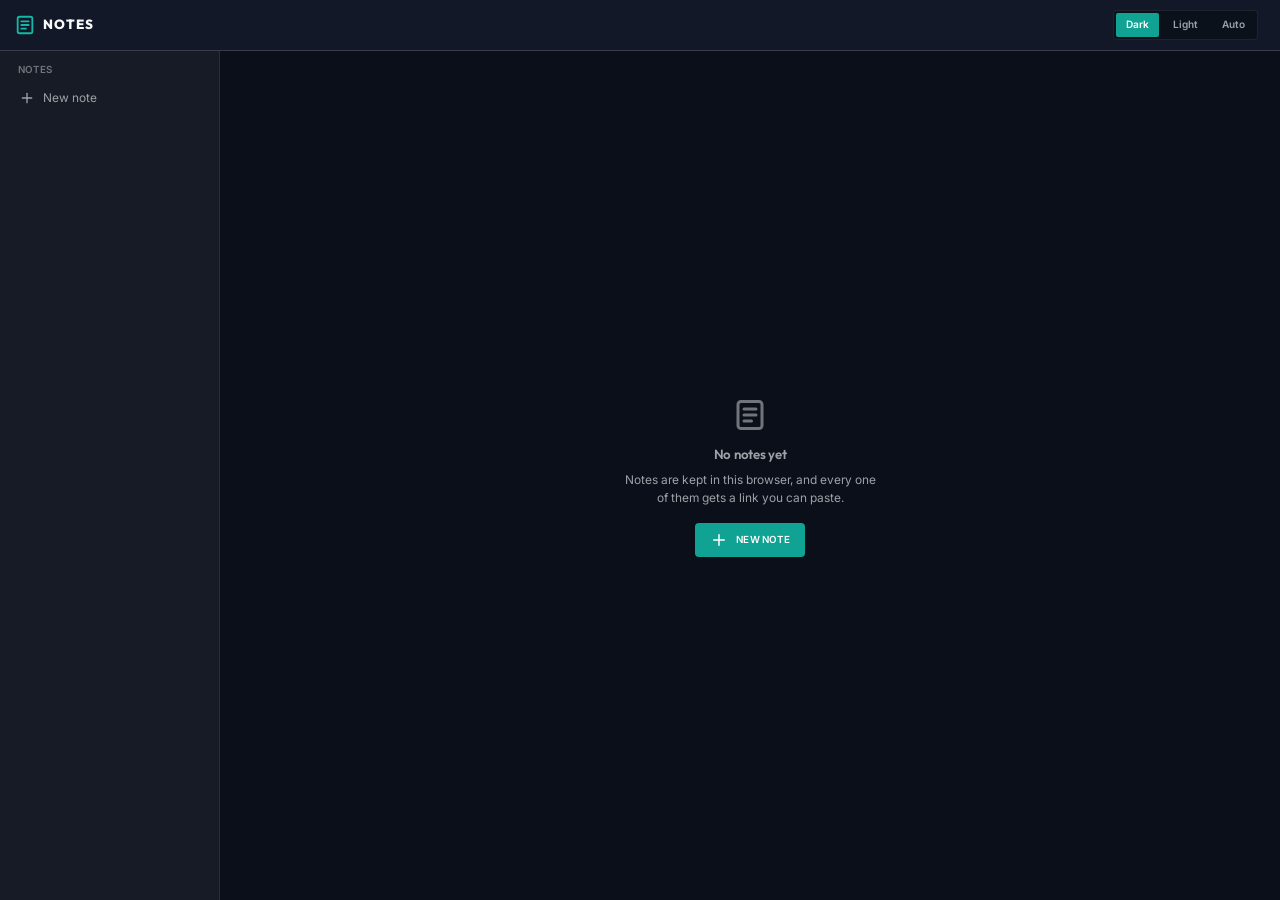
<file: index.html>
<!DOCTYPE html>
<html lang="en">
<head>
    <meta charset="UTF-8">
    <meta name="viewport" content="width=device-width, initial-scale=1.0">
    <title>Notes</title>

    <!-- The harness: the app alone, no desktop, F5 to develop.
         The kit is vendored — kit/ is the release copy, verbatim, never
         edited here (kit/VERSION says which). Local, offline, no CDN. -->
    <link rel="stylesheet" href="kit/css/ui.css">
    <script defer src="kit/js/all.js"></script>

    <style>
        /* The app's identity, as a desktop would seed it from app.json —
           this page never loads on a host, so :root is safely our own. */
        :root { --accent: #14b8a6; }
    </style>

    <script defer>
        // The app is injected AFTER the kit — exactly what a desktop does
        // before it opens you. (all.js injects its scripts, and injected
        // scripts do not hold up DOMContentLoaded, so a plain
        // <script defer src="app.js"> would run too early and find no sac.)
        function loadApp() {
            const s = document.createElement("script");
            s.src = "app.js";
            document.head.appendChild(s);
        }
        if (window.sacReady) loadApp();
        else document.addEventListener("sac:ready", loadApp, { once: true });
    </script>
</head>
<body class="app-page">
    <!-- No fake desktop frame: the app is COMPLETE and draws its own chrome
         (nav + rail). This page provides nothing but the kit and the element —
         F5 to develop. With no host calling mount(), sac.app.Element mounts
         the app itself; context.host is null, so its nav shows no jump. -->
    <app-notes></app-notes>
</body>
</html>
</file>
<file: kit/css/ui.css>
/* ==========================================================================
   SACRVM APPKIT — global stylesheet
   Tokens, element baseline, CSS patterns and page layouts in one file.

   THEMING MODEL — seeds in, everything else derived:
   A theme is (a) a handful of SEED colors and (b) a light-or-dark flag.
   Every other color in the kit is DERIVED from the seeds via color-mix(),
   so swapping seeds (or flipping the flag) re-themes every component and
   pattern at once. Components never use raw colors — seeds and derived
   tokens only.

   - Dark is the default (:root). Its seed values are the kit's proven
     production palette.
   - Light mode: <html data-theme="light"> — swaps the neutral seeds and the
     few direction-dependent derivations. Nothing else changes.
   - Custom theme: override seeds after this file loads. Example:

       :root { --accent: #10b981; }                     (per-app accent)
       :root[data-theme="light"] { --bg: #fdf6ec; }     (custom light ground)

   This file is REQUIRED by every kit component. Components reference the
   tokens without fallback values on purpose: a missing ui.css should fail
   loudly (unstyled), not silently drift (var() fallbacks rot).
   ========================================================================== */

/* --------------------------------------------------------------------------
   1. Fonts — self-hosted (OFL 1.1), latin + latin-ext subsets.
   Inter 400/500/600 (body/UI), Outfit 600/700/800 (display/headlines).
   Anything outside the unicode-ranges falls back to the system sans stack.
   -------------------------------------------------------------------------- */
@font-face {
    font-family: 'Inter';
    font-style: normal;
    font-weight: 400 600;
    font-display: swap;
    src: url('../fonts/inter-latin.woff2') format('woff2');
    unicode-range: U+0000-00FF, U+0131, U+0152-0153, U+02BB-02BC, U+02C6, U+02DA, U+02DC, U+0304, U+0308, U+0329, U+2000-206F, U+20AC, U+2122, U+2191, U+2193, U+2212, U+2215, U+FEFF, U+FFFD;
}
@font-face {
    font-family: 'Inter';
    font-style: normal;
    font-weight: 400 600;
    font-display: swap;
    src: url('../fonts/inter-latin-ext.woff2') format('woff2');
    unicode-range: U+0100-02BA, U+02BD-02C5, U+02C7-02CC, U+02CE-02D7, U+02DD-02FF, U+0304, U+0308, U+0329, U+1D00-1DBF, U+1E00-1E9F, U+1EF2-1EFF, U+2020, U+20A0-20AB, U+20AD-20C0, U+2113, U+2C60-2C7F, U+A720-A7FF;
}
@font-face {
    font-family: 'Outfit';
    font-style: normal;
    font-weight: 600 800;
    font-display: swap;
    src: url('../fonts/outfit-latin.woff2') format('woff2');
    unicode-range: U+0000-00FF, U+0131, U+0152-0153, U+02BB-02BC, U+02C6, U+02DA, U+02DC, U+0304, U+0308, U+0329, U+2000-206F, U+20AC, U+2122, U+2191, U+2193, U+2212, U+2215, U+FEFF, U+FFFD;
}
@font-face {
    font-family: 'Outfit';
    font-style: normal;
    font-weight: 600 800;
    font-display: swap;
    src: url('../fonts/outfit-latin-ext.woff2') format('woff2');
    unicode-range: U+0100-02BA, U+02BD-02C5, U+02C7-02CC, U+02CE-02D7, U+02DD-02FF, U+0304, U+0308, U+0329, U+1D00-1DBF, U+1E00-1E9F, U+1EF2-1EFF, U+2020, U+20A0-20AB, U+20AD-20C0, U+2113, U+2C60-2C7F, U+A720-A7FF;
}

/* --------------------------------------------------------------------------
   2. SEEDS — the whole theme is these values + the light/dark flag.
   -------------------------------------------------------------------------- */
:root {
    /* Native chrome (select popups, date pickers, autofill, scrollbars)
       follows the app's scheme. Flipped by [data-theme="light"]. */
    color-scheme: dark;

    /* Neutral seeds — shared-hue slate family (bg/panel/glass sharing one
       hue makes a raised surface read as raised, not foreign). */
    --bg:      #0b0f1a;     /* page ground */
    --fg:      #f8fafc;     /* foreground: text, borders, hover washes */
    --surface: #1e293b;     /* the glassmorphic material (tiles, windows) */

    /* Semantic seeds. --accent is THE per-app override point (one variable
       re-themes a whole app). The other four encode state, separate from
       brand identity. */
    --accent:      #3b82f6; /* app identity / primary actions */
    --accent-edit: #a855f7; /* edit modes */
    --accent-warm: #f97316; /* shared/unsaved/attention state */
    --danger:      #ef4444; /* destructive / overdue */
    --ok:          #22c55e; /* success */
    --on-accent:   #ffffff; /* ink on accent/edit/danger FILLS; warm + ok
                               take the dark inks --on-warm/--on-ok instead
                               (see the AA layer in the derived block) */

    /* Direction poles for derivation: surfaces "lift" toward --lift when
       raised; shadows and sunken fields mix toward --sink. */
    --lift: #ffffff;
    --sink: #000000;

    /* Viewport ground (canvas areas) — black in every theme by convention;
       override per app if a light viewport is wanted. */
    --viewport-bg: #000000;

    /* Data palette — 10 named slots for user-colored things (chips, labels,
       series). Persisted data stores the slot NAME, not a hex, so a re-theme
       never rewrites stored records. Not derived: it IS data. */
    --palette-blue:   #3b82f6;
    --palette-orange: #f97316;
    --palette-red:    #ef4444;
    --palette-green:  #10b981;
    --palette-purple: #8b5cf6;
    --palette-pink:   #ec4899;
    --palette-yellow: #eab308;
    --palette-teal:   #14b8a6;
    --palette-gray:   #64748b;
    --palette-indigo: #6366f1;

    /* Motion rails — use these instead of ad-hoc cubic-beziers so all views
       stay in one motion language. */
    --ease-bounce: cubic-bezier(0.175, 0.885, 0.32, 1.275);
    --ease-smooth: cubic-bezier(0.4, 0, 0.2, 1);
    --ease-swift:  cubic-bezier(0.77, 0, 0.175, 1);   /* panel slides */

    /* Shape scale — one radius per element class; identical in every theme
       (never redeclared in a [data-theme] block). Override the three vars
       to resharpen or soften the whole kit at once. */
    --radius-s: 2px;   /* mini elements: strips, tracks, tiny thumbs, inner wells */
    --radius-m: 4px;   /* controls: buttons, inputs, chips, menu items, tabs */
    --radius-l: 6px;   /* surfaces: panels, cards, tiles, windows, dialogs, popovers, toasts */

    /* Monospace stack — kbd, logs, hex/date/time readouts, file names. One
       token so every monospace surface (light DOM or shadow root — custom
       properties inherit into both) stays in sync. Not theme-dependent. */
    --font-mono: ui-monospace, SFMono-Regular, Menlo, Consolas, monospace;

    /* Small ghost icon button — ONE measure for the light-DOM .icon-btn and
       the shadow buttons that must match it (sac-copy-button). Custom
       properties cross shadow roots; a class does not. 14/26 ≈ the kit's
       ~56% icon-to-box ratio. */
    --icon-btn-size: 26px;

    /* Scrollbar measure — the kit bar's track and the air on each side of
       its thumb (thumb = size − 2 × gap = 6px). Custom properties cross
       shadow roots, so every shadow copy of the §5 recipe reads this pair. */
    --scrollbar-size: 12px;
    --scrollbar-gap:  3px;
    --icon-btn-icon: 14px;

    /* Tool button — ONE measure for <sac-toolbox>'s tools and the light-DOM
       .icon-btn.tool beside them (a selection-actions row under a tool box),
       so the two can never drift. 18/32 is the same ~56% ratio. Grows to
       44px under a coarse pointer (§15). */
    --tool-btn-size: 32px;
    --tool-btn-icon: 18px;

    /* Caption / eyebrow type — the ONE shared shape for uppercase section
       titles (sac-section) and lone light-DOM captions (.sac-caption), so the
       two can never drift. Colour is deliberately NOT here: it is per role —
       a group heading stands out (--text), a caption stays quiet (--text-muted). */
    --caption-font:     'Outfit', sans-serif;
    --caption-size:     0.78rem;
    --caption-weight:   700;
    --caption-tracking: 0.12em;
}

/* --------------------------------------------------------------------------
   3. DERIVED TOKENS — never set these in a theme; override a seed instead.
   (The cascade still lets a brand pin an individual derived token if it
   truly must — that is the escape hatch, not the mechanism.)

   Also derived ON the per-app hosts, not only on :root. An app that carries
   its own --accent would otherwise get half a retheme: direct var(--accent)
   users follow it, while everything derived still resolves against the root's
   accent — custom properties are substituted where they are DECLARED, so a
   derivation living only on :root has the root's seed baked in.

   .sac-app is set by sac.app.Element on every app element, so an app is an
   accent scope wherever it runs — on a desktop's stage, in a window, or
   alone in its own page. .sac-app-view and sac-window cover apps that
   implement the contract by hand.

   BUT: a token that flips with the light/dark flag must NOT be redeclared on
   these per-app scopes, or the scope's dark-direction copy shadows the light
   override on :root and every app/window renders dark tokens on light ground.
   So the direction-dependent, accent-INDEPENDENT tokens (--field, --glass*,
   --panel*, --shadow-*) live on :root ALONE, below. The state-as-text layer
   is direction-dependent AND accent-dependent, so it stays on the scopes and
   reads its direction from flag variables (--text-solve + *-pct) instead.
   -------------------------------------------------------------------------- */
:root {
    /* Direction-dependent, accent-independent — :root only (see note above);
       these are the DARK values, the light/auto blocks flip them. Because an
       app scope never redeclares them, they inherit correctly per theme. */
    --field:       color-mix(in srgb, var(--sink) 30%, transparent);        /* input/select bg   */
    --glass:       color-mix(in srgb, var(--glass-hue) 70%, transparent);   /* windows, overlays */
    --glass-strong:color-mix(in srgb, var(--glass-hue) 88%, transparent);   /* menus, nav ribbon */
    --panel:       color-mix(in srgb, var(--bg) 95%, var(--lift));      /* sidebars, cards   */
    --panel-2:     color-mix(in srgb, var(--bg) 90%, var(--lift));      /* elevated panel    */
    --shadow-1: 0 2px 8px  color-mix(in srgb, var(--sink) 35%, transparent);
    --shadow-2: 0 8px 24px color-mix(in srgb, var(--sink) 45%, transparent);

    /* State-as-text direction, flag-flipped: dark solves toward --lift, light
       toward --sink; the per-token percentage flips too (100% = raw seed). The
       *-text tokens themselves are derived on the accent scopes below. */
    --text-solve:           var(--lift);
    --accent-text-pct:       90%;
    --accent-edit-text-pct:  86%;
    --accent-warm-text-pct: 100%;
    --danger-text-pct:       89%;
    --ok-text-pct:          100%;
}
:root,
.sac-app,
.sac-app-view,
sac-window,
.on-viewport {
    /* Surfaces — accent-independent but direction-INdependent (the flipped
       seed already produces the right value), so these may live on the scopes. */
    --glass-hue:   color-mix(in srgb, var(--surface) 45%, var(--bg));   /* internal carrier  */
    /* The glass, solid: what a blurred surface (--glass, --glass-strong, a
       menu, a toast) shows instead under prefers-reduced-transparency or
       prefers-contrast: more — same hue, nothing of the page shining through. */
    --glass-solid: var(--glass-hue);
    --tile:        color-mix(in srgb, var(--surface) 70%, transparent);     /* launcher tiles    */
    --tile-hover:  color-mix(in srgb, var(--surface) 90%, transparent);
    /* The ground under a window's content: glass is for the chrome (title
       bar, toolbar, frame); text, chips and row actions sit on a near-opaque
       ground, so a bright desktop tile behind the window cannot wash out
       their contrast. 6% of the blurred backdrop still shows through. */
    --window-ground: color-mix(in srgb, var(--surface) 94%, transparent);

    /* Text — two-step secondary: --text-muted carries real secondary
       information (AA on every plane); --text-dim is strictly tertiary,
       never the only carrier of information, and holds 3:1 on --surface —
       the worst-case (lightest) plane — in both themes at this ratio. */
    --text:       var(--fg);
    --text-muted: color-mix(in srgb, var(--fg) 62%, var(--bg));
    --text-dim:   color-mix(in srgb, var(--fg) 43%, var(--bg));

    /* Lines + washes */
    --border:        color-mix(in srgb, var(--fg) 8%, transparent);
    --border-strong: color-mix(in srgb, var(--fg) 16%, transparent);
    --border-contrast: color-mix(in srgb, var(--fg) 45%, transparent); /* edges under prefers-contrast: more */
    --hover:         color-mix(in srgb, var(--fg) 8%, transparent);   /* hover wash        */
    --hover-strong:  color-mix(in srgb, var(--fg) 14%, transparent);  /* active/press wash */

    /* Transparency checker. --checker is the translucent square a CSS
       checkerboard lays over whatever surface it sits on (the .checker
       utility, color wells, swatches). --checker-a/-b are an OPAQUE pair for
       canvases, which cannot composite over the page (sac-pixel-canvas).
       --pixel-grid is the hairline between enlarged pixels. */
    --checker:    color-mix(in srgb, var(--fg) 10%, transparent);
    --checker-a:  color-mix(in srgb, var(--fg) 5%, var(--bg));
    --checker-b:  color-mix(in srgb, var(--fg) 12%, var(--bg));
    --pixel-grid: color-mix(in srgb, var(--fg) 9%, transparent);

    /* Accent derivations — follow --accent automatically, so the per-app
       accent override re-themes these too. */
    --accent-strong: color-mix(in oklab, var(--accent) 82%, var(--sink)); /* hover of primary */
    --accent-tint:   color-mix(in srgb, var(--accent) 16%, transparent);  /* active-item bg   */
    --accent-glow:   color-mix(in srgb, var(--accent) 30%, transparent);  /* glows, shadows   */

    /* AA layer — a state color has two jobs at two contrast bars, and one
       lightness cannot serve both: identity (rings, borders, icons — 3:1)
       stays the seed itself; a plane that CARRIES TEXT needs 4.5:1 with its
       ink. Every ratio below is solved against the default seeds and the
       worst-case plane; a brand pouring in very different seeds re-checks
       (or pins) these.
       Warm + ok keep the seed as fill — white can never reach 4.5:1 on those
       hues (a property of the hue, not a calibration issue) — and take a
       dark ink instead. */
    --accent-fill:      color-mix(in oklab, var(--accent) 91%, var(--sink));
    --accent-edit-fill: color-mix(in oklab, var(--accent-edit) 93%, var(--sink));
    --danger-fill:      color-mix(in oklab, var(--danger) 91%, var(--sink));
    --accent-warm-fill: var(--accent-warm);
    --ok-fill:          var(--ok);

    --on-edit:   var(--on-accent);
    --on-danger: var(--on-accent);
    --on-warm:   color-mix(in srgb, var(--sink) 68%, var(--accent-warm));
    --on-ok:     color-mix(in srgb, var(--sink) 63%, var(--ok));

    /* The same state colors, readable as TEXT on this theme's ground. Derived
       here (so a per-app accent re-solves them), but the direction — mix
       target and strength — comes from the flag variables on :root, so light
       and dark both resolve correctly INSIDE an app scope. */
    --accent-text:      color-mix(in oklab, var(--accent)      var(--accent-text-pct),      var(--text-solve));
    --accent-edit-text: color-mix(in oklab, var(--accent-edit) var(--accent-edit-text-pct), var(--text-solve));
    --accent-warm-text: color-mix(in oklab, var(--accent-warm) var(--accent-warm-text-pct), var(--text-solve));
    --danger-text:      color-mix(in oklab, var(--danger)      var(--danger-text-pct),      var(--text-solve));
    --ok-text:          color-mix(in oklab, var(--ok)          var(--ok-text-pct),          var(--text-solve));

    /* Scrollbar thumb colours. As custom properties these DO inherit through
       shadow boundaries, so a shadow scroller reuses them in its own copy of
       the section 5 recipe (see sac-window .content / sac-nav .panel). */
    --scrollbar-thumb:       color-mix(in srgb, var(--fg) 18%, transparent);
    --scrollbar-thumb-hover: color-mix(in srgb, var(--fg) 32%, transparent);
}

/* --------------------------------------------------------------------------
   4. LIGHT FLAG — swaps neutral seeds + the few direction-dependent
   derivations. Semantic seeds and the palette stay (they read fine on light
   ground); override them per brand if needed.
   -------------------------------------------------------------------------- */
:root[data-theme="light"] {
    color-scheme: light;

    --bg:      #eef2f7;
    --fg:      #0f172a;
    --surface: #ffffff;
    /* Raised surfaces still lift toward white on light ground (material
       convention); shadows still sink toward black — poles stay. */

    /* Direction-dependent re-derivations (same seeds, different ratios): */
    --field:    color-mix(in srgb, var(--sink) 5%, transparent);
    --shadow-1: 0 2px 8px  color-mix(in srgb, var(--sink) 12%, transparent);
    --shadow-2: 0 8px 24px color-mix(in srgb, var(--sink) 18%, transparent);
    --glass:        color-mix(in srgb, var(--glass-hue) 78%, transparent);
    --glass-strong: color-mix(in srgb, var(--glass-hue) 92%, transparent);

    /* Elevation must step PERCEPTIBLY toward white here — the dark ratios
       (95/90% of an already almost-white bg) leave no visible lift
       (measured: dL 0.002 per step, far below perceptibility). */
    --panel:   color-mix(in srgb, var(--bg) 62%, var(--lift));
    --panel-2: color-mix(in srgb, var(--bg) 30%, var(--lift));

    /* State-as-text re-solved for the darkest light plane that carries it —
       its own 16% tint over --bg (an active item, a status wash), not white:
       the light ground is off-white, and a white solve measured ~4.1:1 on
       --bg itself. Each pct is the most seed that still reaches 4.6:1 on
       that tint (5.2–5.8:1 on --bg). Flip the shared flag variables, and the
       *-text tokens on the accent scopes follow. */
    --text-solve:           var(--sink);
    --accent-text-pct:       80%;
    --accent-edit-text-pct:  82%;
    --accent-warm-text-pct:  72%;
    --danger-text-pct:       79%;
    --ok-text-pct:           68%;
}

/* `data-theme="auto"` follows the OS instead of an explicit choice — same
   declarations as the light block above, gated behind prefers-color-scheme.
   Keep this block in sync with the light block above. */
@media (prefers-color-scheme: light) {
    :root[data-theme="auto"] {
        color-scheme: light;

        --bg:      #eef2f7;
        --fg:      #0f172a;
        --surface: #ffffff;

        --field:    color-mix(in srgb, var(--sink) 5%, transparent);
        --shadow-1: 0 2px 8px  color-mix(in srgb, var(--sink) 12%, transparent);
        --shadow-2: 0 8px 24px color-mix(in srgb, var(--sink) 18%, transparent);
        --glass:        color-mix(in srgb, var(--glass-hue) 78%, transparent);
        --glass-strong: color-mix(in srgb, var(--glass-hue) 92%, transparent);

        --panel:   color-mix(in srgb, var(--bg) 62%, var(--lift));
        --panel-2: color-mix(in srgb, var(--bg) 30%, var(--lift));

        --text-solve:           var(--sink);
        --accent-text-pct:       80%;
        --accent-edit-text-pct:  82%;
        --accent-warm-text-pct:  72%;
        --danger-text-pct:       79%;
        --ok-text-pct:           68%;
    }
}

/* On the viewport — the canvas ground is --viewport-bg (black) in EVERY
   theme, so a kit component placed on it (a drop zone over an empty canvas,
   a floating hint) must read the DARK derivation even in the light theme.
   .on-viewport re-seeds the neutrals from the viewport ground and --lift and
   re-derives everything below it (it is one of the derivation scopes above),
   so ink, lines, washes, glass and state-as-text all resolve for a dark
   ground. Seeds and poles only — a custom --viewport-bg still works:
     <sac-drop-zone class="on-viewport" …></sac-drop-zone>                      */
.on-viewport {
    color-scheme: dark;
    --bg:      var(--viewport-bg);
    --fg:      color-mix(in srgb, var(--lift) 97%, var(--viewport-bg));
    --surface: color-mix(in srgb, var(--lift) 14%, var(--viewport-bg));

    /* The :root-only, direction-dependent tokens — their DARK values. */
    --field:        color-mix(in srgb, var(--sink) 30%, transparent);
    --glass:        color-mix(in srgb, var(--glass-hue) 70%, transparent);
    --glass-strong: color-mix(in srgb, var(--glass-hue) 88%, transparent);
    --panel:        color-mix(in srgb, var(--bg) 95%, var(--lift));
    --panel-2:      color-mix(in srgb, var(--bg) 90%, var(--lift));
    --shadow-1: 0 2px 8px  color-mix(in srgb, var(--sink) 35%, transparent);
    --shadow-2: 0 8px 24px color-mix(in srgb, var(--sink) 45%, transparent);
    --scrollbar-thumb:       color-mix(in srgb, var(--fg) 18%, transparent);
    --scrollbar-thumb-hover: color-mix(in srgb, var(--fg) 32%, transparent);
    --text-solve:           var(--lift);
    --accent-text-pct:       90%;
    --accent-edit-text-pct:  86%;
    --accent-warm-text-pct: 100%;
    --danger-text-pct:       89%;
    --ok-text-pct:          100%;
}

/* --------------------------------------------------------------------------
   5. Scrollbars — global. NOTE: `*` does NOT pierce Shadow DOM; components
   with scrollable shadow content must duplicate these rules inside.

   Chromium and Safari draw the KIT's bar (::-webkit-scrollbar below): a
   6px thumb with 3px of air on every side (--scrollbar-size / -gap), no
   arrow buttons, the same on every OS. The standard pair (scrollbar-width/-color) is for Firefox ONLY:
   since Chrome 121 a set scrollbar-color — which is INHERITED, even into
   shadow roots — makes Chrome ignore every ::-webkit-scrollbar rule and
   paint its native bar (on Windows: arrow buttons, the thumb off-centre in
   its track, "too much room on the right").
   -------------------------------------------------------------------------- */
@supports not selector(::-webkit-scrollbar) {
    * {
        scrollbar-width: thin;
        scrollbar-color: var(--scrollbar-thumb) transparent;
    }
}
*::-webkit-scrollbar { width: var(--scrollbar-size); height: var(--scrollbar-size); }
*::-webkit-scrollbar-track { background: transparent; }
*::-webkit-scrollbar-thumb {
    background: var(--scrollbar-thumb);
    background-clip: content-box;
    border: var(--scrollbar-gap) solid transparent;
    border-radius: 999px;   /* a pill — the one rounded exception to the shape scale */
}
*::-webkit-scrollbar-thumb:hover {
    background: var(--scrollbar-thumb-hover);
    background-clip: content-box;
}
*::-webkit-scrollbar-corner { background: transparent; }

/* --------------------------------------------------------------------------
   6. Base
   -------------------------------------------------------------------------- */
/* `*` alone does NOT match pseudo-elements and box-sizing is not inherited, so
   a bordered ::before/::after would otherwise size as content-box and mis-centre
   (e.g. a dot on a connector line). Include the pseudo-elements — the standard
   modern reset. */
*, *::before, *::after { box-sizing: border-box; }

html, body {
    margin: 0;
    padding: 0;
    min-height: 100vh;
    min-height: 100dvh;   /* mobile: the toolbar slides in and out; dvh follows it */
    background: var(--bg);
    color: var(--text);
    font-family: 'Inter', -apple-system, BlinkMacSystemFont, sans-serif;
    font-size: 14px;
    line-height: 1.5;
    -webkit-font-smoothing: antialiased;
    /* Mobile browsers flash a grey/blue box over anything tapped. Every kit
       control draws its own press state, so the flash only adds noise.
       Inherited — reaches into the shadow roots too. */
    -webkit-tap-highlight-color: transparent;
}

h1, h2, h3, h4, h5, h6 {
    font-family: 'Outfit', sans-serif;
    font-weight: 700;
    margin: 0;
}
/* Tracking follows size: display sizes tighten, small headings (h4–h6 sit
   at body size) keep the face's own spacing. */
h1, h2, h3 { letter-spacing: -0.02em; }
h4, h5, h6 { letter-spacing: 0; }

a { color: var(--accent); text-decoration: none; }
a:hover { text-decoration: underline; }
/* Block-level link cards are buttons in spirit — hover-underlining their
   whole text body reads as a rendering glitch. (0,2,0) outweighs (0,1,1). */
.tile:hover { text-decoration: none; }

button {
    font-family: inherit;
    cursor: pointer;
    border: none;
    background: none;
    color: inherit;
}

/* --------------------------------------------------------------------------
   7. Form baseline
   -------------------------------------------------------------------------- */
label {
    display: block;
    font-size: 0.7rem;
    text-transform: uppercase;
    color: var(--text-muted);
    margin-bottom: 0.4rem;
    font-weight: 700;
    letter-spacing: 0.05em;
}

input, textarea {
    font-family: inherit;
    color: var(--text);
    background: var(--field);
    border: 1px solid var(--border);
    border-radius: var(--radius-m);
    padding: 0.6rem;
    width: 100%;
    transition: border-color 0.2s ease, background 0.2s ease;
}
input:hover:not(:disabled) {
    border-color: var(--border-strong);
}
input:focus, textarea:focus {
    outline: none;
    border-color: var(--accent);
    box-shadow: 0 0 0 2px color-mix(in srgb, var(--accent) 10%, transparent);
}

/* Hide native number spinners */
input::-webkit-outer-spin-button,
input::-webkit-inner-spin-button { -webkit-appearance: none; margin: 0; }
input[type="number"] { -moz-appearance: textfield; appearance: textfield; }

/* Selection is re-enabled where text entry happens (workspace pages set
   user-select:none on body). */
input, textarea, [contenteditable] {
    -webkit-user-select: text;
    user-select: text;
}

/* <select>: appearance:none kills the native arrow; we paint our own chevron
   on a thin wrapper. The wrapper is REQUIRED — <select> is a replaced element
   and can host neither an inline SVG nor a ::after — so a bare <select> shows
   no arrow. Wrap it:  <span class="select"><select>…</select></span>

   The chevron is an SVG MASK filled with background-color: var(--text-muted),
   so it follows the theme with ZERO colour literals and needs no light/auto
   overrides (the token flips on its own). White stroke so it reads as both
   luminance (CSS mask) and alpha (-webkit-mask). */
select {
    appearance: none;
    width: 100%;
    background-color: var(--field);
    border: 1px solid var(--border);
    border-radius: var(--radius-m);
    padding: 8px 32px 8px 10px;
    color: var(--text);
    font-family: inherit;
    font-size: 13px;
    outline: none;
    cursor: pointer;
    transition: border-color 0.15s;
}
select:focus { border-color: var(--accent); }
select option { background-color: var(--panel); color: var(--text); }
.select { position: relative; display: block; }
.select::after {
    content: "";
    position: absolute;
    top: 50%; right: 12px;
    width: 12px; height: 12px;
    transform: translateY(-50%);
    pointer-events: none;                 /* clicks fall through to the select */
    background-color: var(--text-muted);  /* the ONE token that colours the arrow */
    -webkit-mask: url("data:image/svg+xml,%3Csvg xmlns='http://www.w3.org/2000/svg' viewBox='0 0 24 24' fill='none' stroke='white' stroke-width='2.5' stroke-linecap='round' stroke-linejoin='round'%3E%3Cpolyline points='6 9 12 15 18 9'/%3E%3C/svg%3E") no-repeat center / contain;
            mask: url("data:image/svg+xml,%3Csvg xmlns='http://www.w3.org/2000/svg' viewBox='0 0 24 24' fill='none' stroke='white' stroke-width='2.5' stroke-linecap='round' stroke-linejoin='round'%3E%3Cpolyline points='6 9 12 15 18 9'/%3E%3C/svg%3E") no-repeat center / contain;
}

input[type="checkbox"], input[type="radio"] {
    width: auto;
    accent-color: var(--accent);
}

/* Field errors — the look of an invalid kit field, for plain fields too:
   red text and a 1px --danger hairline under the field (never a thick
   coloured border), and a line under it that says what IS expected
   ("At most 100", "Not a valid date – e.g. 25.09.2026"). Wire it:
     <input aria-invalid="true" aria-describedby="qty-error">
     <div class="field-error" id="qty-error" aria-live="polite">At most 100</div>
   Keep the .field-error element in the page and empty while the field is
   valid (it collapses to nothing): a live region that is already there
   announces new text reliably, one that appears with its text does not.
   The kit fields (<sac-number-field>, <sac-date-field>, <sac-time-field>,
   <sac-color-field>) do all of this themselves. Style guide → CSS Patterns
   → Field errors. */
input[aria-invalid="true"],
textarea[aria-invalid="true"] {
    color: var(--danger-text);
    border-bottom-color: var(--danger);
}
input[aria-invalid="true"]:focus,
textarea[aria-invalid="true"]:focus {
    border-color: var(--accent);
    border-bottom-color: var(--danger);
}
select[aria-invalid="true"] { border-bottom-color: var(--danger); }
.field-error {
    margin-top: 0.3rem;
    font-size: 0.8rem;
    line-height: 1.35;
    color: var(--danger-text);
    text-transform: none;
    letter-spacing: 0;
}
.field-error:empty { margin: 0; }

/* .cell-input — a plain <input> / <textarea> as a cell editor (the
   size="cell" look of the kit fields): borderless, fills its cell, the
   cell's font, no own focus ring — the grid draws the cell's. A plain input
   fires no sac:commit / sac:cancel; its host reads Enter / Escape / Tab
   itself. Style guide → Components → Cell editors. */
.cell-input,
.cell-input:hover:not(:disabled),
.cell-input:focus {
    display: block;
    width: 100%;
    height: 100%;
    margin: 0;
    padding: 0 var(--cell-padding-inline, 8px);
    font: inherit;
    color: inherit;
    background: transparent;
    border: 0;
    border-radius: 0;
    box-shadow: none;
    outline: none;
}
textarea.cell-input { padding-block: 6px; resize: none; }

/* Table & kbd baseline — plain markup, no class required. */
table {
    width: 100%;
    border-collapse: collapse;
    font-size: 0.875rem;
}
th {
    text-align: left;
    font-size: 0.68rem;
    text-transform: uppercase;
    letter-spacing: 0.08em;
    /* --text-muted: a column heading names what the column holds — real
       information, so not the tertiary --text-dim. */
    color: var(--text-muted);
    font-weight: 700;
    padding: 0.45rem 0.9rem 0.45rem 0;
    border-bottom: 1px solid var(--border-strong);
}
td {
    padding: 0.55rem 0.9rem 0.55rem 0;
    border-bottom: 1px solid var(--border);
    color: var(--text-muted);
    vertical-align: top;
}
tbody tr:hover {
    background: color-mix(in srgb, var(--fg) 3%, transparent);
}

kbd {
    font-family: var(--font-mono);
    font-size: 0.82em;
    background: var(--field);
    border: 1px solid var(--border-strong);
    border-bottom-width: 2px;
    border-radius: var(--radius-s);
    padding: 2px 6px;
    color: var(--text);
}

/* --------------------------------------------------------------------------
   8. Buttons
   .btn is THE button (one class, replacing the legacy .btn/.tool-btn pair).
   Default: full-width uppercase sidebar button. Inside a .toolbar it shrinks
   to the 32px ribbon recipe — no repeated inline styles anywhere.
   -------------------------------------------------------------------------- */
.btn {
    /* A glyph at ~56% of the control box — the kit's icon-to-button ratio.
       Set on the button (not on a dead `.btn svg` rule) so it crosses into
       <sac-icon>'s shadow root; 18/32. */
    --icon-size: 18px;
    background: color-mix(in srgb, var(--fg) 5%, transparent);
    border: 1px solid var(--border);
    color: var(--text);
    padding: 0.5rem 1rem;
    border-radius: var(--radius-m);
    font-weight: 600;
    cursor: pointer;
    width: 100%;
    font-family: inherit;
    text-transform: uppercase;
    letter-spacing: 0.02em;
    /* Named, never `all`: a theme switch or a layout change must not animate. */
    transition: background-color 0.2s ease, border-color 0.2s ease, color 0.2s ease,
                box-shadow 0.2s ease, transform 0.2s var(--ease-smooth), opacity 0.2s ease;
    font-size: 0.7rem;
    display: flex;
    align-items: center;
    justify-content: center;
    gap: 8px;
}
.btn:hover:not(:disabled) {
    background: var(--hover);
    border-color: var(--accent);
}
.btn.primary {
    background: var(--accent-fill);
    color: var(--on-accent);
    border-color: transparent;
}
.btn.primary:hover:not(:disabled) {
    background: var(--accent-strong);
    transform: translateY(-1px);
    box-shadow: 0 4px 12px var(--accent-glow);
}
/* Press: the button gives under the pointer the moment it goes down, not on
   release — fast in (100ms), back at the normal pace. */
.btn:active:not(:disabled),
.btn.primary:active:not(:disabled) {
    transform: scale(0.97);
    transition-duration: 0.1s;
}
.btn.danger {
    background: var(--danger-fill);
    border-color: transparent;
    color: var(--on-danger);
}
.btn.danger:hover:not(:disabled) {
    background: color-mix(in oklab, var(--danger) 82%, var(--sink));
}
.btn:disabled {
    opacity: 0.3;
    cursor: not-allowed;
}
/* [hidden] needs saying out loud here too: .btn's display:flex beats the
   UA's hidden rule (the same trap .sac-app-view guards against). */
.btn[hidden] { display: none; }

/* Toolbar recipe — for nav [slot="toolbar"] content and any button strip. */
.toolbar {
    display: flex;
    align-items: center;
    gap: 0.5rem;
}
.toolbar .btn {
    width: auto;
    height: 32px;
    padding: 0 0.8rem;
    font-size: 0.68rem;
}

/* Round icon button for ribbons/toolbars. */
.nav-icon-btn {
    background: transparent;
    border: none;
    color: var(--text-muted);
    cursor: pointer;
    width: 36px;
    height: 36px;
    display: flex;
    align-items: center;
    justify-content: center;
    border-radius: 50%;
    transition: background-color 0.2s var(--ease-smooth), color 0.2s var(--ease-smooth),
                transform 0.2s var(--ease-smooth);
    padding: 0;
    /* 20/36 = the same ~56% ratio. A custom property crosses into
       <sac-icon>'s shadow root, which the `.nav-icon-btn svg` rule below
       cannot — the host tools hold a <sac-icon>, not an inline <svg>. */
    --icon-size: 20px;
}
.nav-icon-btn:hover {
    background: var(--hover);
    color: var(--text);
    transform: translateY(-1px);
}
.nav-icon-btn:active {
    transform: translateY(0);
    background: var(--hover-strong);
    transition-duration: 0.1s;
}
/* A light-DOM inline <svg> (rare now — host tools use <sac-icon>) follows the
   same --icon-size, so both icon forms come out the same size. */
.nav-icon-btn svg {
    width: var(--icon-size);
    height: var(--icon-size);
    stroke-width: 2.2;
    stroke-linecap: round;
    stroke-linejoin: round;
}
a.nav-icon-btn { text-decoration: none; }
/* The labeled variant: same height, a pill instead of a circle. A host's
   signed-in user chip renders with it (sac-nav host tools), and an app can
   use it for its own labeled ribbon buttons just the same. */
.nav-icon-btn.labeled {
    width: auto;
    padding: 0 12px;
    gap: 0.4rem;
    border-radius: 999px;
    font-size: 0.8rem;
}
/* The avatar variant: the button wears an identity <sac-avatar> instead of an
   icon glyph — a signed-in user in the ribbon (sac-nav host tools). The base
   button is already a round, padding-0 target and the avatar carries its own
   round shape, so this only sizes the avatar to sit inside with the usual
   hover ring. Combines with .labeled (avatar + name in the pill). */
.nav-icon-btn.avatar { --avatar-size: 26px; }

/* Small ghost icon button for rows, lists and cards — the light-DOM twin of
   <sac-copy-button>'s inner button. Both read --icon-btn-size/--icon-btn-icon,
   so a delete button beside a copy button stays its twin across kit upgrades. */
.icon-btn {
    --icon-size: var(--icon-btn-icon);
    display: inline-flex;
    align-items: center;
    justify-content: center;
    flex: none;
    width: var(--icon-btn-size);
    height: var(--icon-btn-size);
    padding: 0;
    border: none;
    border-radius: var(--radius-m);
    background: transparent;
    /* --text-muted, not --text-dim: a thin 14px glyph at rest must clear 3 : 1
       against a window's glass in both themes (it is 5.1 : 1 in light, 6.7 : 1
       in dark; --text-dim was 2.9 : 1 in light). */
    color: var(--text-muted);
    font-family: inherit;
    cursor: pointer;
    transition: color 120ms var(--ease-smooth), background 120ms var(--ease-smooth);
}
.icon-btn:hover:not(:disabled) {
    background: var(--hover);
    color: var(--text);
}
.icon-btn:active:not(:disabled) { background: var(--hover-strong); }
.icon-btn:focus-visible {
    outline: 2px solid var(--accent);
    outline-offset: 1px;
}
.icon-btn.danger:hover:not(:disabled) { color: var(--danger-text); }
.icon-btn:disabled { opacity: 0.3; cursor: default; }
.icon-btn[hidden] { display: none; }
/* The tool-sized variant: <sac-toolbox>'s measure and states, for action
   buttons that sit next to tools. It re-points the icon-btn tokens, so the
   touch halo below computes from the right box too. */
.icon-btn.tool {
    --icon-btn-size: var(--tool-btn-size);
    --icon-btn-icon: var(--tool-btn-icon);
    color: var(--text-muted);
}
.icon-btn.tool.active,
.icon-btn.tool[aria-pressed="true"] {
    background: var(--accent-fill);
    color: var(--on-accent);
}
.icon-btn svg {
    width: var(--icon-size);
    height: var(--icon-size);
}
@media (prefers-reduced-motion: reduce) {
    .icon-btn { transition: none; }
}

/* --------------------------------------------------------------------------
   9. Panels, cards, menus, logs (CSS patterns — documented in the style guide)
   -------------------------------------------------------------------------- */
/* Caption / eyebrow: the section-title shape as a light-DOM utility, so an app
   can label a lone caption without hand-copying sac-section's title. Both read
   the --caption-* tokens; a standalone caption is quiet (--text-muted), while a
   section heading overrides to --text — set your own colour to lift it. */
.sac-caption {
    font-family: var(--caption-font);
    font-size: var(--caption-size);
    font-weight: var(--caption-weight);
    letter-spacing: var(--caption-tracking);
    text-transform: uppercase;
    color: var(--text-muted);
}

/* sac.contextMenu's reserved columns: a checkmark (a state) and an icon,
   each as wide as the menu's 16px glyph, so every label starts in one
   column — a checked entry, an icon entry and a plain one alike. */
.sac-menu-check,
.sac-menu-icon {
    flex: none;
    width: 16px;
    display: inline-flex;
    align-items: center;
    justify-content: center;
    --icon-size: 16px;
}

/* sac.selection — rows of a list that marks several (kit/js/lib/selection.js).
   No text selection or touch callout (Shift+click and a long-press would
   start one); a marked row is the --accent-tint ground, its swapped icon
   the accent. The keyboard cursor, where the open row doesn't show it (the
   moving end of a Shift range), is a quiet --accent ring while the list
   has focus. */
[data-sac-row] { user-select: none; -webkit-user-select: none; -webkit-touch-callout: none; }
[data-sac-row].marked { background: var(--accent-tint); }
[data-sac-row].marked [data-sac-mark-icon] { color: var(--accent); }
[data-sac-selection]:focus-within [data-sac-row][data-sac-cursor] { box-shadow: inset 0 0 0 1px var(--accent); }

/* About window content — rendered by sac.about.open() into a <sac-window>.
   The one shared credits/licence surface: a host and an app both use it, so
   the two look related by construction. Reuses .sac-caption for the version
   line and each notice's title. */
.sac-about { display: flex; flex-direction: column; gap: 1rem; }
.sac-about-head { display: flex; align-items: center; gap: 0.75rem; }
.sac-about-head sac-icon { --icon-size: 30px; color: var(--accent); }
.sac-about-head h2 { margin: 0; font-size: 1.05rem; line-height: 1.2; }
.sac-about-head .sac-caption { margin: 0.15rem 0 0; }
.sac-about-desc { margin: 0; color: var(--text-muted); }
.sac-about-notice { display: flex; flex-direction: column; gap: 0.3rem; }
.sac-about-notice p { margin: 0; color: var(--text-muted); font-size: 0.85rem; }
.sac-about-panel[active] { display: flex; flex-direction: column; gap: 1rem; padding-top: 1rem; }
.sac-about-facts { display: grid; grid-template-columns: max-content 1fr; gap: 0.5rem 1.5rem; margin: 0; }
.sac-about-facts dt { color: var(--text-muted); }
.sac-about-facts dd { margin: 0; overflow-wrap: anywhere; }
/* Parts: name + one muted "licence · holder" line, in as many columns as fit. */
.sac-about-parts { display: grid; grid-template-columns: repeat(auto-fit, minmax(240px, 1fr)); gap: 1rem 2rem; }
.sac-about-group { min-width: 0; }
.sac-about-group h3 { margin: 0 0 0.25rem; }
.sac-about-group ul { list-style: none; margin: 0; padding: 0; }
.sac-about-group li { display: flex; flex-direction: column; padding: 0.3rem 0; min-width: 0; }
.sac-about-group li + li { border-top: 1px solid var(--border); }
.sac-about-part { font-weight: 600; }
.sac-about-lic { color: var(--text-muted); font-size: 0.8rem; overflow: hidden; text-overflow: ellipsis; white-space: nowrap; }

.card {
    background: var(--panel);
    padding: 1.25rem;
    border-radius: var(--radius-l);
    border: 1px solid var(--border);
    box-shadow: var(--shadow-1);
}

.glass {
    background: var(--glass-strong);
    backdrop-filter: blur(12px);
    -webkit-backdrop-filter: blur(12px);
    border: 1px solid var(--border-strong);
}

.floating-menu {
    position: absolute;
    z-index: 1000;
    background: var(--glass-strong);
    backdrop-filter: blur(12px);
    -webkit-backdrop-filter: blur(12px);
    border: 1px solid var(--border-strong);
    border-radius: var(--radius-l);
    padding: 8px;
    display: flex;
    flex-direction: column;
    gap: 6px;
    box-shadow: var(--shadow-2);
    min-width: 160px;
    pointer-events: all;
    user-select: none;
}
.floating-menu-header {
    font-size: 0.6rem;
    font-weight: 800;
    color: var(--text-muted);
    text-transform: uppercase;
    letter-spacing: 0.1em;
    padding: 4px 6px;
    border-bottom: 1px solid var(--border);
    margin-bottom: 2px;
}
.floating-menu .btn {
    width: 100%;
    margin-top: 6px;
    padding: 6px;
}

/* Plain div-based log box (the component <sac-log> is the richer option). */
.log {
    font-size: 0.7rem;
    color: var(--text-muted);
    height: 100px;
    overflow-y: auto;
    background: var(--field);
    padding: 0.75rem;
    border-radius: var(--radius-m);
    border: 1px solid var(--border);
    font-family: var(--font-mono);
    -webkit-user-select: text;
    user-select: text;
}

/* Skeleton — shimmering placeholder block for content still loading. */
.skeleton {
    position: relative;
    overflow: hidden;
    border-radius: var(--radius-m);
    background: color-mix(in srgb, var(--fg) 7%, transparent);
}
.skeleton::after {
    content: "";
    position: absolute;
    inset: 0;
    background: linear-gradient(90deg, transparent, color-mix(in srgb, var(--fg) 6%, transparent), transparent);
    animation: skeleton-sweep 1.6s infinite var(--ease-smooth);
}
.skeleton.text {
    height: 0.9em;
    border-radius: var(--radius-s);
}
.skeleton.circle {
    border-radius: 50%;
}
@keyframes skeleton-sweep {
    from { transform: translateX(-100%); }
    to   { transform: translateX(100%); }
}

/* Transparency checker — any surface that shows "nothing here" behind
   pixels (a preview canvas, an alpha well). Token squares over whatever
   ground the element has; --checker-size sets the square (default 8px).
   Pair with image-rendering: pixelated on the canvas/img it backs. */
.checker {
    --checker-size: 8px;
    background-image:
        linear-gradient(45deg, var(--checker) 25%, transparent 25%, transparent 75%, var(--checker) 75%),
        linear-gradient(45deg, var(--checker) 25%, transparent 25%, transparent 75%, var(--checker) 75%);
    background-size: var(--checker-size) var(--checker-size);
    background-position: 0 0, calc(var(--checker-size) / 2) calc(var(--checker-size) / 2);
}

/* --------------------------------------------------------------------------
   10. Breadcrumbs, pagination, empty states, badges
   (CSS patterns — documented on the style guide's Patterns page)
   -------------------------------------------------------------------------- */

/* Breadcrumbs — <ol class="crumbs"><li><a href="…">…</a></li>…
   <li aria-current="page">Current</li></ol>. Last crumb is either plain text
   or carries aria-current="page" on the <li> or an inner <a>. */
.crumbs {
    display: flex;
    flex-wrap: wrap;
    align-items: center;
    list-style: none;
    margin: 0;
    padding: 0;
    font-size: 0.8rem;
}
.crumbs li {
    display: flex;
    align-items: center;
}
.crumbs li + li::before {
    content: "\203A";
    margin: 0 0.5rem;
    color: var(--text-dim);
}
.crumbs a {
    color: var(--text-muted);
}
.crumbs a:hover {
    color: var(--text);
}
.crumbs [aria-current="page"] {
    color: var(--text);
    font-weight: 500;
}

/* Pagination — <nav class="pagination"> of <button>/<a> page items, an
   optional non-interactive ellipsis (.gap), and prev/next controls that use
   the same items disabled via :disabled (button) or .disabled/[aria-disabled]
   (anchor, which has no native disabled state). */
.pagination {
    display: flex;
    align-items: center;
    gap: 0.25rem;
}
.pagination button,
.pagination a {
    display: flex;
    align-items: center;
    justify-content: center;
    min-width: 30px;
    height: 30px;
    padding: 0 0.4rem;
    border: none;
    border-radius: var(--radius-m);
    background: transparent;
    color: var(--text-muted);
    font-family: inherit;
    font-size: 0.8rem;
    font-weight: 600;
    text-decoration: none;
    cursor: pointer;
    transition: background 0.15s ease, color 0.15s ease;
}
.pagination button:hover:not(:disabled),
.pagination a:hover:not(.disabled) {
    background: var(--hover);
    color: var(--text);
}
.pagination button:active:not(:disabled),
.pagination a:active:not(.disabled) {
    background: var(--hover-strong);
    transition-duration: 0s;
}
.pagination button.active,
.pagination a.active,
.pagination button[aria-current="page"],
.pagination a[aria-current="page"] {
    background: var(--accent-tint);
    color: var(--accent);
}
.pagination button:disabled,
.pagination a.disabled,
.pagination a[aria-disabled="true"] {
    opacity: 0.35;
    cursor: not-allowed;
    pointer-events: none;
}
.pagination .gap {
    display: flex;
    align-items: center;
    justify-content: center;
    min-width: 30px;
    height: 30px;
    color: var(--text-dim);
    cursor: default;
}

/* Empty state — centered "nothing here yet" filler for a panel or card. */
.empty-state {
    display: flex;
    flex-direction: column;
    align-items: center;
    text-align: center;
    padding: 2.5rem 1rem;
    gap: 0.4rem;
}
/* Direct child only: an empty state usually carries a button that offers the
   way out, and a descendant selector would paint that button's icon dim too
   — grey ink on a filled accent surface. */
.empty-state > sac-icon {
    --icon-size: 36px;
    color: var(--text-dim);
    margin-bottom: 0.5rem;
}
.empty-state b,
.empty-state strong,
.empty-state h3 {
    color: var(--text-muted);
    font-size: 0.95rem;
    font-weight: 600;
}
.empty-state p {
    /* --text-muted: the line that explains the empty panel (and usually how
       to fill it) carries information — not the tertiary --text-dim. */
    color: var(--text-muted);
    font-size: 0.85rem;
    margin: 0;
    max-width: 32ch;
}
.empty-state .btn {
    width: auto;
    margin-top: 0.75rem;
}

/* Badge dot / count — attach to any element whose parent carries
   .has-badge (position: relative). The 2px ring is the GROUND color
   (--bg) showing through, not a colored border, so it separates the badge
   from whatever sits underneath without violating the no-thick-border rule. */
.has-badge {
    position: relative;
}
.badge-dot {
    position: absolute;
    top: -2px;
    right: -2px;
    width: 8px;
    height: 8px;
    border-radius: 50%;
    background: var(--accent);
    box-shadow: 0 0 0 2px var(--bg);
    pointer-events: none;
}
.badge-dot.warn { background: var(--accent-warm); }
.badge-dot.danger { background: var(--danger); }
.badge-dot.ok { background: var(--ok); }

.badge-count {
    position: absolute;
    top: -6px;
    right: -6px;
    display: flex;
    align-items: center;
    justify-content: center;
    min-width: 16px;
    height: 16px;
    padding: 0 4px;
    border-radius: 999px;
    background: var(--accent-fill);
    color: var(--on-accent);
    font-size: 0.65rem;
    font-weight: 700;
    /* Digits have no descenders; trim the line box to cap height so the
       count sits in the pill's optical middle, not above it. */
    text-box: trim-both cap alphabetic;
    line-height: 1;
    box-shadow: 0 0 0 2px var(--bg);
    pointer-events: none;
}
.badge-count.warn { background: var(--accent-warm); }
.badge-count.danger { background: var(--danger); }
.badge-count.ok { background: var(--ok); }

/* --------------------------------------------------------------------------
   11. Launcher / hub — tile grid
   -------------------------------------------------------------------------- */
.orb {
    position: fixed;
    width: 50vw;
    height: 50vw;
    background: radial-gradient(circle, color-mix(in srgb, var(--accent) 5%, transparent) 0%, transparent 70%);
    border-radius: 50%;
    top: -10vw;
    right: -10vw;
    z-index: -1;
    pointer-events: none;
}

.hub-container {
    max-width: 1400px;
    margin: 0 auto;
    /* 50px clears the fixed <sac-nav> — the same clearance .main-layout and
       #app-root carry; the 4rem on top is the hero's own breathing room. */
    padding: calc(50px + env(safe-area-inset-top, 0px) + 4rem) 2rem 2rem;
}
/* Inside a container that already cleared the nav (#app-root, or the shell
   stage inside .main-layout) — take the 50px back so the two never stack. */
#app-root .hub-container,
.main-layout .hub-container { padding-top: 4rem; }
.hub-container header {
    margin-bottom: 3rem;
}
.hub-container h1 {
    font-size: clamp(2.5rem, 8vw, 4rem);
    font-weight: 800;
    background: linear-gradient(135deg, var(--text) 0%, var(--accent) 100%);
    -webkit-background-clip: text;
    -webkit-text-fill-color: transparent;
    background-clip: text;
    letter-spacing: -0.03em;
    margin-bottom: 0.5rem;
}
.hub-container .intro-text {
    color: var(--text-muted);
    font-size: 1.125rem;
    margin: 0;
}

/* Tiles are SQUARE: medium 1×1, .wide 2 columns × 1 row (as tall as one
   column is wide), .large 2×2. The columns stay auto-fill 280px-minimum and
   stretch, so a cell's size is only known from the grid's own width: the
   grid is a container, every child derives --tile-size from 100cqw and the
   column count (--grid-cols, stepped below at exactly the widths where
   auto-fill adds a column) and takes it as its height. Every row is then
   one --tile-size tall whatever mixes in it. Items get the height, not the
   rows — so never give a .grid an inline grid-auto-rows.
   A ONE-column grid (a phone, a narrow window or panel) is a list, not a
   stack of screen-wide squares: its tiles are cards of natural height. */
.grid {
    --grid-gap: 21px;   /* px, not rem: the column steps below are px (1.5rem at the kit's 14px root) */
    display: grid;
    grid-template-columns: repeat(auto-fill, minmax(280px, 1fr));
    gap: var(--grid-gap);
    /* inline-size containment: a .grid needs a block-level (full-width)
       place, never a shrink-to-fit one — see section 15. */
    container-type: inline-size;
}
.grid > * {
    /* One-column cards are at least 150px tall — on the item, not the row,
       so a row of small tiles (.tile-pack) keeps its own height. */
    min-height: 150px;
    --grid-cols: 1;
    --grid-rows: 1;   /* rows the item spans — .large sets 2 */
    --tile-size: calc((100cqw - (var(--grid-cols) - 1) * var(--grid-gap)) / var(--grid-cols));
}
/* n columns fit from n × 280px + (n − 1) × 21px.
   From two columns on, every child is square (times its row span). */
@container (width >= 581px) {
    .grid > * {
        --grid-cols: 2;
        height: calc(var(--tile-size) * var(--grid-rows) + var(--grid-gap) * (var(--grid-rows) - 1));
    }
}
@container (width >= 882px)  { .grid > * { --grid-cols: 3; } }
@container (width >= 1183px) { .grid > * { --grid-cols: 4; } }
@container (width >= 1484px) { .grid > * { --grid-cols: 5; } }
@container (width >= 1785px) { .grid > * { --grid-cols: 6; } }
@container (width >= 2086px) { .grid > * { --grid-cols: 7; } }
@container (width >= 2387px) { .grid > * { --grid-cols: 8; } }
@container (width >= 2688px) { .grid > * { --grid-cols: 9; } }
@container (width >= 2989px) { .grid > * { --grid-cols: 10; } }
@container (width >= 3290px) { .grid > * { --grid-cols: 11; } }
@container (width >= 3591px) { .grid > * { --grid-cols: 12; } }

.tile {
    position: relative;
    background: var(--tile);
    backdrop-filter: blur(12px);
    -webkit-backdrop-filter: blur(12px);
    border: 1px solid var(--border-strong);
    border-radius: var(--radius-l);
    padding: 2rem;
    text-decoration: none;
    color: var(--text);
    display: flex;
    flex-direction: column;
    justify-content: flex-end;
    transition: transform 0.4s var(--ease-smooth), border-color 0.4s var(--ease-smooth),
                box-shadow 0.4s var(--ease-smooth), background 0.4s var(--ease-smooth);
    overflow: hidden;
    cursor: pointer;
    /* Persistent compositor layer: without it the browser promotes the tile
       on hover and demotes it after, re-rasterizing the text each way — the
       hover zoom flickers. */
    will-change: transform;
    transform: translateZ(0);
    backface-visibility: hidden;
}
/* Direct child only, same reason as .empty-state: the tile's own mark is
   48px and accent-coloured, an icon inside something nested in the tile is
   not. (Every tile in the kit and the launcher appends it directly.) */
.tile > sac-icon {
    --icon-size: 48px;
    margin-bottom: auto;
    color: var(--accent);
    transition: transform 0.4s var(--ease-smooth);
}
.tile h2 {
    font-size: 1.5rem;
    font-weight: 700;
    margin-bottom: 0.25rem;
}
.tile p {
    color: var(--text-muted);
    font-size: 0.9rem;
    margin: 0;
    line-height: 1.4;
}
.tile:hover {
    /* translate only, no scale: Chromium re-rasters text layers mid-scale-
       animation (raster-scale adaption) — that is unfixable text jitter.
       The zoom feel comes from lift + shadow + glow + the icon's own scale. */
    transform: translateY(-8px) translateZ(0);
    border-color: var(--accent);
    box-shadow: var(--shadow-2), 0 0 20px color-mix(in srgb, var(--accent) 20%, transparent);
    background: var(--tile-hover);
}
.tile:hover > sac-icon {
    transform: scale(1.1) rotate(5deg);
}
/* Press: the lifted tile gives back half its lift at once — a push, not a
   scale (see the text-jitter note above). */
.tile:active {
    transform: translateY(-4px) translateZ(0);
    transition-duration: 0.1s;
}
/* Arranging tiles (sac.tiles.sortable). The grid carries
   data-sortable-active for the length of a drag: the cursor is a grabbing
   hand everywhere in it, and the tiles the lifted one passes over stay
   still — no hover lift, ring or glow. The lifted tile itself is on top
   with a strong shadow and the accent ring; its position and 1.03 scale
   are the helper's inline transform. */
[data-sortable-active],
[data-sortable-active] * { cursor: grabbing !important; }
[data-sortable-active] .tile:not([data-sortable-dragging]):hover,
[data-arranging] .tile:not([data-sortable-dragging]):hover,
[data-sortable-active] .tile:not([data-sortable-dragging]):active,
[data-arranging] .tile:not([data-sortable-dragging]):active {
    transform: translateZ(0);
    border-color: var(--border-strong);
    box-shadow: none;
    background: var(--tile);
}
[data-sortable-active] .tile:hover > sac-icon,
[data-arranging] .tile:hover > sac-icon { transform: none; }

/* Arrange mode (sac.tiles.sortable arrange(), the iPhone's): the movable
   tiles wiggle — on the `rotate` property, so the helper's slide and lift
   transforms stay untouched — staggered so the wall doesn't swing in step.
   A finger drags at once (touch-action none); a tap opens nothing. Under
   reduced motion a dashed hairline says the same without moving. */
@keyframes sac-wiggle { from { rotate: -1deg; } to { rotate: 1deg; } }
@keyframes sac-wiggle-small { from { rotate: -1.6deg; } to { rotate: 1.6deg; } }
[data-arranging] [data-arrangeable] {
    animation: sac-wiggle 0.26s ease-in-out infinite alternate;
    touch-action: none;
    cursor: grab;
}
[data-arranging] [data-arrangeable].small { animation-name: sac-wiggle-small; }
[data-arranging] [data-arrangeable]:nth-child(2n) { animation-delay: -0.13s; animation-duration: 0.3s; }
[data-arranging] [data-arrangeable]:nth-child(3n) { animation-delay: -0.07s; animation-duration: 0.28s; }
[data-arranging] [data-arrangeable][data-sortable-dragging] { animation: none; }
@media (prefers-reduced-motion: reduce) {
    [data-arranging] [data-arrangeable] {
        animation: none;
        outline: 1px dashed var(--border-strong);
        outline-offset: 3px;
    }
}
/* The floating "Arrange · Done" pill, under the nav ribbon. */
.sac-arrange-pill {
    position: fixed;
    top: calc(50px + 12px);
    left: 50%;
    transform: translateX(-50%);
    z-index: 18900;          /* over windows (10000–18999's top), under the nav drawer and dialogs */
    display: flex;
    align-items: center;
    gap: 12px;
    padding: 6px 6px 6px 18px;
    background: var(--glass-strong);
    -webkit-backdrop-filter: blur(12px);
    backdrop-filter: blur(12px);
    border: 1px solid var(--border-strong);
    border-radius: 999px;
    box-shadow: var(--shadow-2);
    color: var(--text);
    font-weight: 600;
    font-size: 0.9rem;
    white-space: nowrap;
    animation: sac-pill-in 0.2s ease-out;
}
.sac-arrange-pill .btn { width: auto; border-radius: 999px; padding: 6px 16px; }
@keyframes sac-pill-in { from { opacity: 0; translate: 0 -8px; } to { opacity: 1; translate: 0 0; } }
@media (prefers-reduced-motion: reduce) { .sac-arrange-pill { animation: none; } }
.tile[data-sortable-dragging] {
    border-color: var(--accent);
    background: var(--tile-hover);
    box-shadow: var(--shadow-2), 0 24px 48px color-mix(in srgb, var(--sink) 40%, transparent);
}

/* Variants — footprints: .wide 2 columns × 1 row, .large 2 × 2. */
.tile.wide  { grid-column: span 2; }
.tile.large { grid-column: span 2; grid-row: span 2; --grid-rows: 2; }
/* One column: a span-2 tile would invent a phantom second column. */
@container (width < 581px) {
    .grid > .tile.wide,
    .grid > .tile.large { grid-column: auto; grid-row: auto; --grid-rows: 1; }
}
/* .small — a ninth of a medium: up to nine go in a .tile-pack, which
   takes one medium cell and splits it 3×3 with the grid's own gap, so the
   block lines up edge to edge with its neighbours and the rhythm of the
   grid runs through it. Icon only: the h2 stays as the accessible name
   (visually hidden) — give the tile a title for the tooltip. Small tiles
   stay small on phones; a one-column grid lays the pack out as a wrapping
   row of ~72px squares. */
.tile-pack {
    display: grid;
    grid-template-columns: repeat(3, minmax(0, 1fr));
    grid-template-rows: repeat(3, minmax(0, 1fr));
    gap: var(--grid-gap);
    min-width: 0;
}
.grid > .tile-pack { min-height: 0; }
@container (width < 581px) {
    .grid > .tile-pack {
        grid-template-columns: repeat(auto-fill, minmax(72px, 1fr));
        grid-template-rows: auto;
        align-self: start;
    }
    .tile-pack > .tile.small { aspect-ratio: 1; }
}
.tile.small {
    padding: 0;
    align-items: center;
    justify-content: center;
    /* ~90px: the large radius would read as a pill. */
    border-radius: var(--radius-m);
}
.tile.small > sac-icon {
    --icon-size: 32px;
    margin: 0;
}
.tile.small h2 {
    position: absolute;
    width: 1px;
    height: 1px;
    margin: 0;
    overflow: hidden;
    clip-path: inset(50%);
    white-space: nowrap;
}
.tile.small p,
.tile.small .tile-meta { display: none; }

.tile.disabled {
    opacity: 0.5;
    cursor: not-allowed;
    filter: grayscale(1);
}
.tile.disabled:hover,
.tile.disabled:active {
    transform: none;
    border-color: var(--border-strong);
    box-shadow: none;
    background: var(--tile);
}
@media (max-width: 768px), (max-height: 480px) and (pointer: coarse) {
    /* Compact: every footprint collapses to medium — a 2×2 tile would own
       a whole tablet screen. Tiles stay square while the grid has two or
       more columns (section 15 re-steps --grid-cols for the smaller gap). */
    .grid > .tile.wide,
    .grid > .tile.large { grid-column: auto; grid-row: auto; --grid-rows: 1; }
}

/* --------------------------------------------------------------------------
   12. Workspace layout (tool-page pattern)
   fixed 50px nav (padding-top on .main-layout) + sidebar + viewport.
   -------------------------------------------------------------------------- */
.app-page {
    /* Put this on <body> of a workspace/tool page: full-height flex column,
       no page scroll, no text selection (inputs re-enable it). */
    display: flex;
    flex-direction: column;
    height: 100vh;
    height: 100dvh;
    width: 100%;          /* not 100vw: that includes the scrollbar and overflows */
    overflow: hidden;
    -webkit-user-select: none;
    user-select: none;
}

.workspace {
    flex: 1;
    display: flex;
    flex-direction: column;
    position: relative;
    overflow: hidden;
    width: 100%;
}

.main-layout {
    flex: 1;
    display: flex;
    overflow: hidden;
    /* room for the fixed 50px <sac-nav>, which grows by the notch inset */
    padding-top: calc(50px + env(safe-area-inset-top, 0px));
}

.sidebar {
    width: 260px;
    background: var(--panel);
    border-right: 1px solid var(--border);
    display: flex;
    flex-direction: column;
    padding: 0.75rem;
    gap: 1.25rem;
    overflow-y: auto;
    z-index: 90;
}

/* A .sidebar inside a sac-split panel (the resizable-sidebar recipe) hands
   its width to the panel. On compact the drawer rule below wins (same
   specificity, later) — no media query needed in the app. */
.sidebar.fill { width: 100%; height: 100%; }

.viewport {
    background: var(--viewport-bg);
    position: relative;
    overflow: hidden;
    flex: 1;
    min-height: 400px;
}
/* Set by sac.setupPanZoom while a pan drag is in progress. */
.viewport.grabbing { cursor: grabbing; }

canvas {
    width: 100% !important;
    height: 100% !important;
    display: block;
}
/* Opt-out: a canvas shown at its own aspect (a source preview, a thumbnail)
   keeps its intrinsic size instead of filling its box. */
canvas.natural {
    width: auto !important;
    height: auto !important;
    max-width: 100%;
}

/* A pan-zoom layer inside a .viewport pane (see sac.setupPanZoom). */
.pz-layer {
    position: absolute;
    inset: 0;
    transform-origin: 0 0;
}

/* --------------------------------------------------------------------------
   13. App shell (SPA pattern) + centered card shell
   -------------------------------------------------------------------------- */
#app-root {
    padding-top: calc(50px + env(safe-area-inset-top, 0px)); /* room for the fixed <sac-nav> */
    min-height: 100vh;
    min-height: 100dvh;
}

/* Shell stage (sac.apps kind:"view") — the FULL viewport. An app is
   complete: each mounted view draws its own chrome (nav, toolbar, rail) and
   manages its own scrolling. The host's hull exists only inside its home
   section; on stage, the host is present through context.host, rendered by
   the app in its own nav. */
.app-stage {
    position: relative;
    height: 100vh;
    height: 100dvh;
    min-width: 0;
    overflow: hidden;
}
/* A view fills the stage. [hidden] needs saying out loud: a custom element
   with a display of its own beats the UA's hidden rule. */
.sac-app-view { display: block; height: 100%; }
.sac-app-view[hidden] { display: none; }
/* Inside an app element, .main-layout gets its height from the view (in a
   tool PAGE it is a flex child of .workspace instead — both end at 100dvh). */
.sac-app-view .main-layout { height: 100%; }
/* The host's home section scrolls itself; its own fixed nav sits above. */
.app-home { height: 100%; overflow-y: auto; }
/* An app's scrolling content region, beside its rail inside .main-layout —
   the region formerly known as the shell's stage scroll. */
.app-scroll {
    flex: 1;
    min-width: 0;
    overflow-y: auto;
    position: relative;
    /* Content is text people copy — .app-page switched selection off for the
       chrome, this region switches it back on. */
    -webkit-user-select: text;
    user-select: text;
    padding-bottom: env(safe-area-inset-bottom, 0px);
}

.center-shell {
    min-height: 100vh;
    min-height: 100dvh;
    display: flex;
    align-items: center;
    justify-content: center;
    padding: 2rem;
}
.center-card {
    width: 100%;
    max-width: 440px;
    background: var(--tile);
    backdrop-filter: blur(12px);
    -webkit-backdrop-filter: blur(12px);
    border: 1px solid var(--border-strong);
    border-radius: var(--radius-l);
    padding: 3rem 2.5rem;
    text-align: center;
}
.center-card h1 {
    font-size: 2rem;
    font-weight: 800;
    letter-spacing: -0.02em;
    background: linear-gradient(135deg, var(--text) 0%, var(--accent) 100%);
    -webkit-background-clip: text;
    -webkit-text-fill-color: transparent;
    background-clip: text;
    margin-bottom: 0.5rem;
}
.center-card .tagline {
    color: var(--text-muted);
    margin-bottom: 2rem;
    font-size: 0.95rem;
}

/* --------------------------------------------------------------------------
   14. Reduced motion — global user preference.
   NOTE: `*` does NOT pierce Shadow DOM (see section 5) — this collapses
   animations/transitions in the light DOM only. Components with their own
   animations must carry their own prefers-reduced-motion query inside the
   shadow root.
   -------------------------------------------------------------------------- */
@media (prefers-reduced-motion: reduce) {
    *, *::before, *::after {
        animation-duration: 0.01ms !important;
        animation-iteration-count: 1 !important;
        transition-duration: 0.01ms !important;
        scroll-behavior: auto !important;
    }
}

/* --------------------------------------------------------------------------
   15. RESPONSIVE — phones and small tablets.
   An app built only from the kit works on a 360px portrait phone without a
   media query of its own. Desktop (>= 1024px) is untouched by everything below.

   Breakpoints — fixed values, not tokens (custom properties cannot be used
   inside a media query), so they are written out and documented here:
     compact  (max-width: 768px),              page layout: the rail becomes a
              (max-height: 480px) and          drawer, paddings shrink, sac-dialog
              (pointer: coarse)                becomes a sheet, sac-window opens
                                               maximized. The second half is a
                                               phone held sideways (844 x 390):
                                               wide, but far too short for the
                                               desktop layout. Copy the whole
                                               query when you need "compact".
     narrow   (max-width: 480px)  a second step, ONLY where a component truly
                                  needs one.

   Who reacts to what:
   - PAGE layout (.main-layout, the rail, sac-nav, dialogs, windows) reacts to
     @media — the page is its container.
   - COMPONENTS react to their OWN container (container-type: inline-size +
     @container), because they also live in sac-windows and sac-split panels
     that are narrow on a wide screen. Put the container on an inner wrapper
     or on a block-level host only: inline-size containment stops an element
     from sizing to its content, so a shrink-to-fit host would collapse to 0.
   - Shadow components carry their own queries: a light-DOM @media rule does
     not pierce a shadow root (same caveat as reduced motion, section 14).

   Input capability, not width:
   - (pointer: coarse) — every control gets a 44 x 44px hit area (not always
     a 44px look) and text fields get 16px type, which stops iOS zooming the
     page on focus.
   - (hover: none) — nothing may be reachable by hover alone. Anything that is
     only REVEALED on hover (the .hover-reveal utility below) is shown for good.
   -------------------------------------------------------------------------- */
:root {
    /* The off-canvas drawer's width — the rail on compact, and the sac-nav
       burger panel beside it. */
    --drawer-width: min(300px, 85vw);
}

/* Hover-reveal utility: row actions, copy buttons and other secondary icons
   that stay quiet until the row is pointed at or focused.
     <li class="reveal-on-hover">Title <button class="icon-btn hover-reveal">…</button></li>
   On a touch screen there is no hover, so they are simply always shown. */
.reveal-on-hover .hover-reveal {
    opacity: 0;
    transition: opacity 120ms var(--ease-smooth);
}
.reveal-on-hover:hover .hover-reveal,
.reveal-on-hover:focus-within .hover-reveal { opacity: 1; }

/* sac-nav's toolbar overflow parks the buttons that do not fit behind its
   "…" menu by marking them. Light DOM, so the rule lives here. */
[data-sac-overflow] { display: none !important; }

@media (hover: none) {
    .reveal-on-hover .hover-reveal { opacity: 1; }
    /* A tap leaves :hover stuck on the tapped element until the next tap
       elsewhere — a lifted tile or a raised button must not stay raised. */
    .tile:hover { transform: translateZ(0); box-shadow: none; border-color: var(--border-strong); background: var(--tile); }
    .tile:hover > sac-icon { transform: none; }
    .btn.primary:hover:not(:disabled) { transform: none; box-shadow: none; }
    .nav-icon-btn:hover { transform: none; }
    /* …but the press itself still shows (a touch is a hover too). */
    .btn.primary:active:not(:disabled) { transform: scale(0.97); }
    .tile:active { transform: translateY(2px) translateZ(0); }
}

@media (pointer: coarse) {
    :root { --tool-btn-size: 44px; }
    .btn { min-height: 44px; }
    /* In a toolbar/ribbon the button keeps its 32px look — a 44px fill
       would crowd the 50px ribbon — and an invisible halo takes the hit
       area to 44px instead. */
    .toolbar .btn { min-height: 0; position: relative; }
    .toolbar .btn::after {
        content: "";
        position: absolute;
        inset: -6px 0;
    }
    .nav-icon-btn { width: 44px; height: 44px; }
    .nav-icon-btn.labeled { width: auto; }
    /* The small icon button keeps its 26px look; an invisible halo takes
       the hit area to 44px. */
    .icon-btn { position: relative; }
    .icon-btn::after {
        content: "";
        position: absolute;
        inset: calc((var(--icon-btn-size) - 44px) / 2);
    }
    .pagination button,
    .pagination a,
    .pagination .gap { min-width: 44px; height: 44px; }
    /* max(16px, 1rem): below 16px iOS zooms the page when the field focuses. */
    input, textarea, select { font-size: max(16px, 1rem); }
    input:not([type="checkbox"]):not([type="radio"]):not([type="range"]):not([type="color"]),
    select { min-height: 44px; }
    input[type="checkbox"], input[type="radio"] { width: 20px; height: 20px; }
    /* A cell editor stays in its cell (16px type, but no 44px floor). */
    .cell-input:is(input, textarea):not([type="checkbox"]):not([type="radio"]):not([type="range"]) {
        min-height: 0;
        font-size: max(16px, 1em);
    }
}

@media (max-width: 768px), (max-height: 480px) and (pointer: coarse) {
    /* Paddings sized for a phone, not a monitor. */
    .hub-container { padding: calc(50px + env(safe-area-inset-top, 0px) + 2rem) 1rem 1.5rem; }
    #app-root .hub-container,
    .main-layout .hub-container { padding-top: 2rem; }
    .hub-container header { margin-bottom: 2rem; }
    .grid {
        --grid-gap: 14px;
        grid-template-columns: repeat(auto-fill, minmax(min(280px, 100%), 1fr));
    }
    /* The square steps again for the 14px gap: n × 280px + (n − 1) × 14px.
       Later in the file than the desktop steps, so these win. */
    @container (width >= 574px) {
        .grid > * {
            --grid-cols: 2;
            height: calc(var(--tile-size) * var(--grid-rows) + var(--grid-gap) * (var(--grid-rows) - 1));
        }
    }
    @container (width >= 868px)  { .grid > * { --grid-cols: 3; } }
    @container (width >= 1162px) { .grid > * { --grid-cols: 4; } }
    @container (width >= 1456px) { .grid > * { --grid-cols: 5; } }
    .tile { padding: 1.5rem; }
    .card { padding: 1rem; }
    .center-shell {
        padding: 1rem;
        padding-bottom: calc(1rem + env(safe-area-inset-bottom, 0px));
    }
    .center-card { padding: 2rem 1.25rem; }
    .viewport { min-height: 240px; }

    /* The rail as an off-canvas drawer. [drawer] is set by the sac-nav that
       adopts the rail (its burger opens it), [open] while it is out. A rail
       with no nav to open it keeps its inline place — a drawer nobody can
       open would be worse than a narrow rail. */
    .sidebar[drawer] {
        position: fixed;
        top: var(--drawer-top, calc(50px + env(safe-area-inset-top, 0px)));
        bottom: 0;
        left: 0;
        width: var(--drawer-width);
        height: auto;   /* beats .sidebar.fill: top + bottom size the drawer */
        /* Above every floating window (10000–18999) and the open nav
           (19000), under dialogs (20000). */
        z-index: 19001;
        padding-left: calc(0.75rem + env(safe-area-inset-left, 0px));
        padding-bottom: calc(0.75rem + env(safe-area-inset-bottom, 0px));
        translate: -105% 0;
        visibility: hidden;
        transition: translate 0.5s var(--ease-swift), visibility 0.5s;
        touch-action: pan-y pinch-zoom;   /* sideways = sac-nav's swipe-to-close */
    }
    /* translate: none while open, not 0 — any transform makes the drawer the
       containing block of its position:fixed descendants (popovers). */
    .sidebar[drawer][open] {
        translate: none;
        visibility: visible;
    }
}

/* Narrow phones: a tile becomes a ROW — icon beside the text instead of
   above it. The column tile spends most of its height on the 48px mark;
   as a row the launcher shows twice the tiles per screen. */
@media (max-width: 480px) {
    .grid { --grid-gap: 0.75rem; }
    .grid > * { min-height: 0; }
    .tile {
        flex-direction: row;
        align-items: flex-start;
        justify-content: flex-start;
        gap: 1rem;
        padding: 1rem 1.25rem;
    }
    .tile > sac-icon {
        --icon-size: 32px;
        margin-bottom: 0;
        flex: none;
    }
    .tile h2 { font-size: 1.15rem; }
    .tile.small { flex-direction: column; align-items: center; justify-content: center; padding: 0; }
    .tile.small > sac-icon { --icon-size: 32px; }
    .hub-container .intro-text { font-size: 1rem; }
}

/* --------------------------------------------------------------------------
   16. Reduced transparency, more contrast — global user preferences.
   A blurred surface lets the page shine through; under either setting it
   turns solid (--glass-solid: the same hue, opaque) and drops the blur, and
   under prefers-contrast: more its edge becomes a clearly visible line
   (--border-contrast). Last in the file, so it wins over the hover resets
   above. NOTE: like section 14, this reaches the light DOM only — every
   component carries the same two queries inside its shadow root.
   -------------------------------------------------------------------------- */
@media (prefers-reduced-transparency: reduce) {
    .glass,
    .floating-menu,
    .sac-arrange-pill,
    .center-card,
    .tile,
    .tile:hover {
        background: var(--glass-solid);
        backdrop-filter: none;
        -webkit-backdrop-filter: none;
    }
}
@media (prefers-contrast: more) {
    .glass,
    .floating-menu,
    .sac-arrange-pill,
    .center-card,
    .tile,
    .tile:hover {
        background: var(--glass-solid);
        backdrop-filter: none;
        -webkit-backdrop-filter: none;
    }
    .glass,
    .floating-menu,
    .sac-arrange-pill,
    .center-card,
    .tile { border-color: var(--border-contrast); }
}
</file>
